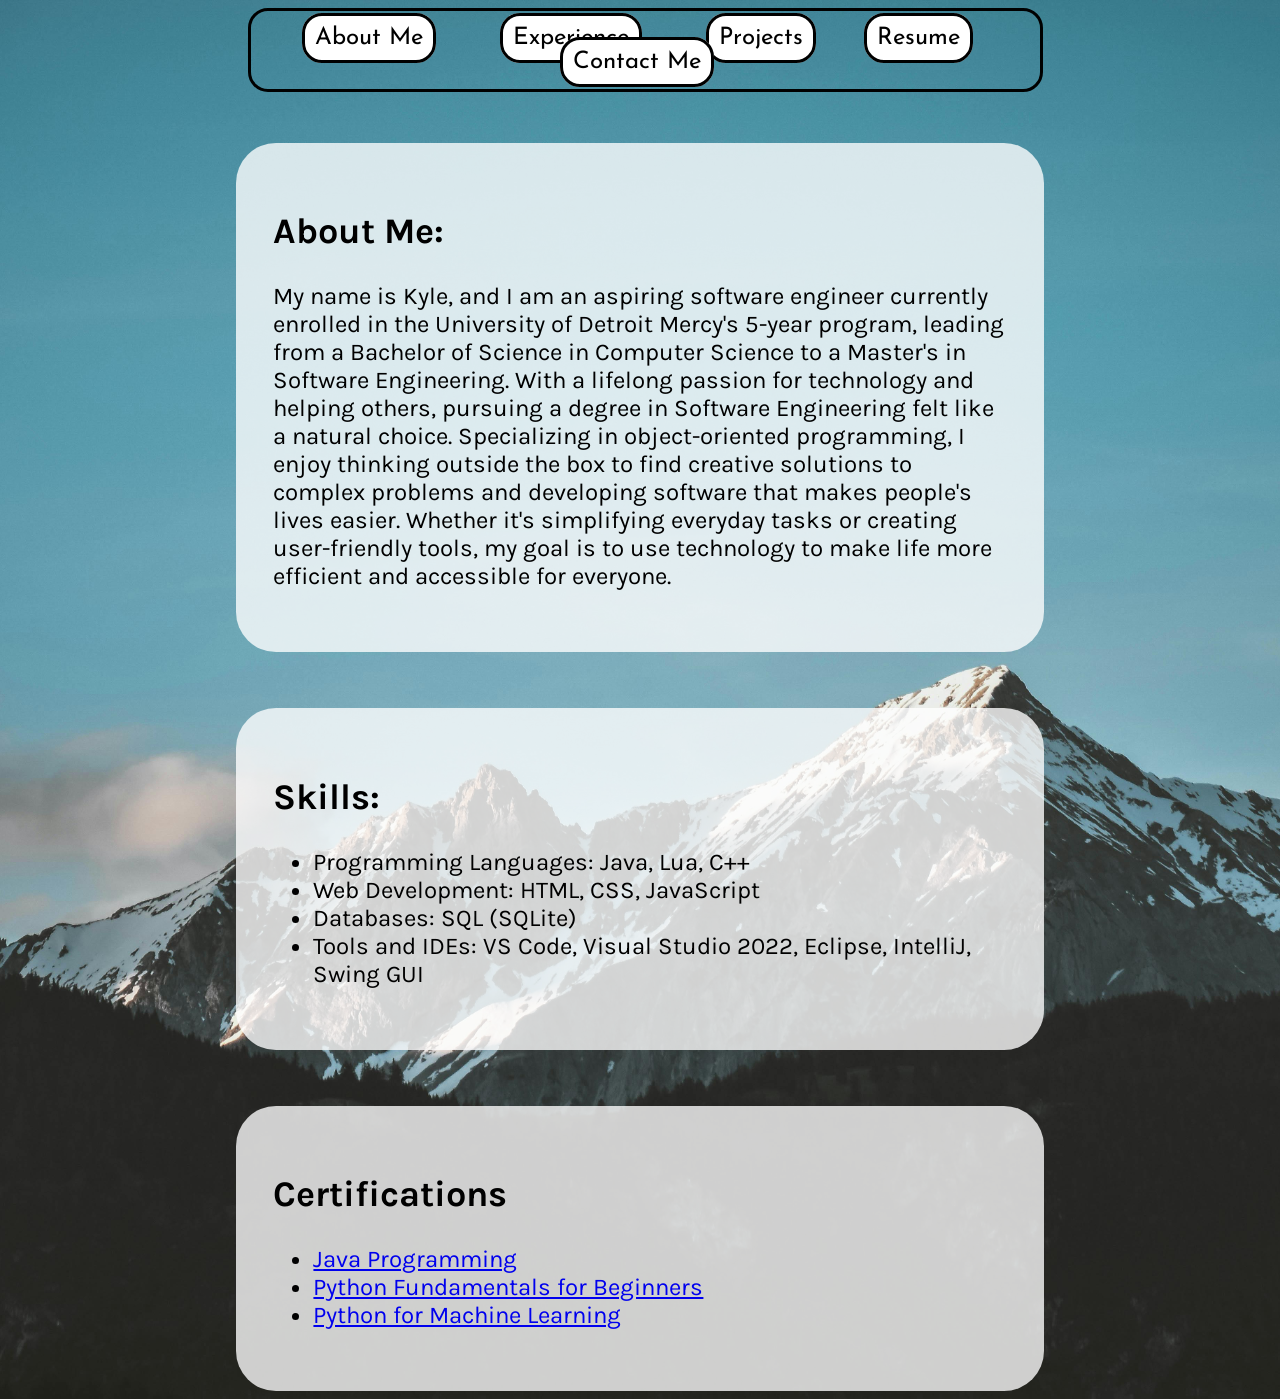
<file: index.html>
<!DOCTYPE html>
<html lang="en">
<head>
    <meta charset="UTF-8">
    <meta name="viewport" content="width=device-width, initial-scale=1.0">
    <title>Kyle Karasinski</title>
    <link rel="stylesheet" href="../CSS/formatting.css">

    <link rel="preconnect" href="https://fonts.googleapis.com">
    <link rel="preconnect" href="https://fonts.gstatic.com" crossorigin>
    <link href="https://fonts.googleapis.com/css2?family=Josefin+Sans:ital,wght@0,100..700;1,100..700&display=swap" rel="stylesheet">

    <link rel="preconnect" href="https://fonts.googleapis.com">
    <link rel="preconnect" href="https://fonts.gstatic.com" crossorigin>
    <link href="https://fonts.googleapis.com/css2?family=Karla:ital,wght@0,200..800;1,200..800&display=swap" rel="stylesheet">
</head>

    <body id="indexBody">

        <header>
            <a id="fileLink" href="./index.html">About Me</a> &nbsp;
            <a id="fileLink" href="./experience.html">Experience</a> &nbsp;
            <a id="fileLink" href="./projects.html">Projects</a>
            <a id="fileLink" href="./resume.html">Resume</a> &nbsp;
            <a id="fileLink" href="./contact.html">Contact Me</a> &nbsp;
        </header>

        <div id="aboutMe">
            <h2>About Me:</h2>
                <p id="aboutMeText">
                    My name is Kyle, and I am an aspiring software engineer currently enrolled in the University of Detroit Mercy's 5-year program,
                    leading from a Bachelor of Science in Computer Science to a Master's in Software Engineering. With a lifelong passion for technology
                    and helping others, pursuing a degree in Software Engineering felt like a natural choice. Specializing in object-oriented programming,
                    I enjoy thinking outside the box to find creative solutions to complex problems and developing software that makes people's lives easier. 
                    Whether it's simplifying everyday tasks or creating user-friendly tools, my goal is to use technology to make life more efficient and 
                    accessible for everyone.
                </p>
        </div>

        <br><br>

        <div id="skills">
            <h2>Skills:</h2>
                <ul>
                    <li>
                        Programming Languages: Java, Lua, C++
                    </li>
                    <li>
                        Web Development: HTML, CSS, JavaScript
                    </li>
                    <li>
                        Databases: SQL (SQLite)
                    </li>
                    <li>
                        Tools and IDEs: VS Code, Visual Studio 2022, Eclipse, IntelliJ, Swing GUI
                    </li>
                </ul>
        </div>

        <br><br>

        <div id="certifications">
            <h2>Certifications</h2>
            <ul>
                <li><a href="../Assets/Documents/Certifications/Java Programming.pdf" target="_blank">Java Programming</a></li>
                <li><a href="../Assets/Documents/Certifications/Python - Fundamentals for Beginners.pdf" target="_blank">Python Fundamentals for Beginners</a></li>
                <li><a href="../Assets/Documents/Certifications/Python - Machine Learning.pdf" target="_blank">Python for Machine Learning</a></li>
            </ul>
        </div>

    </body>

</html>
</file>
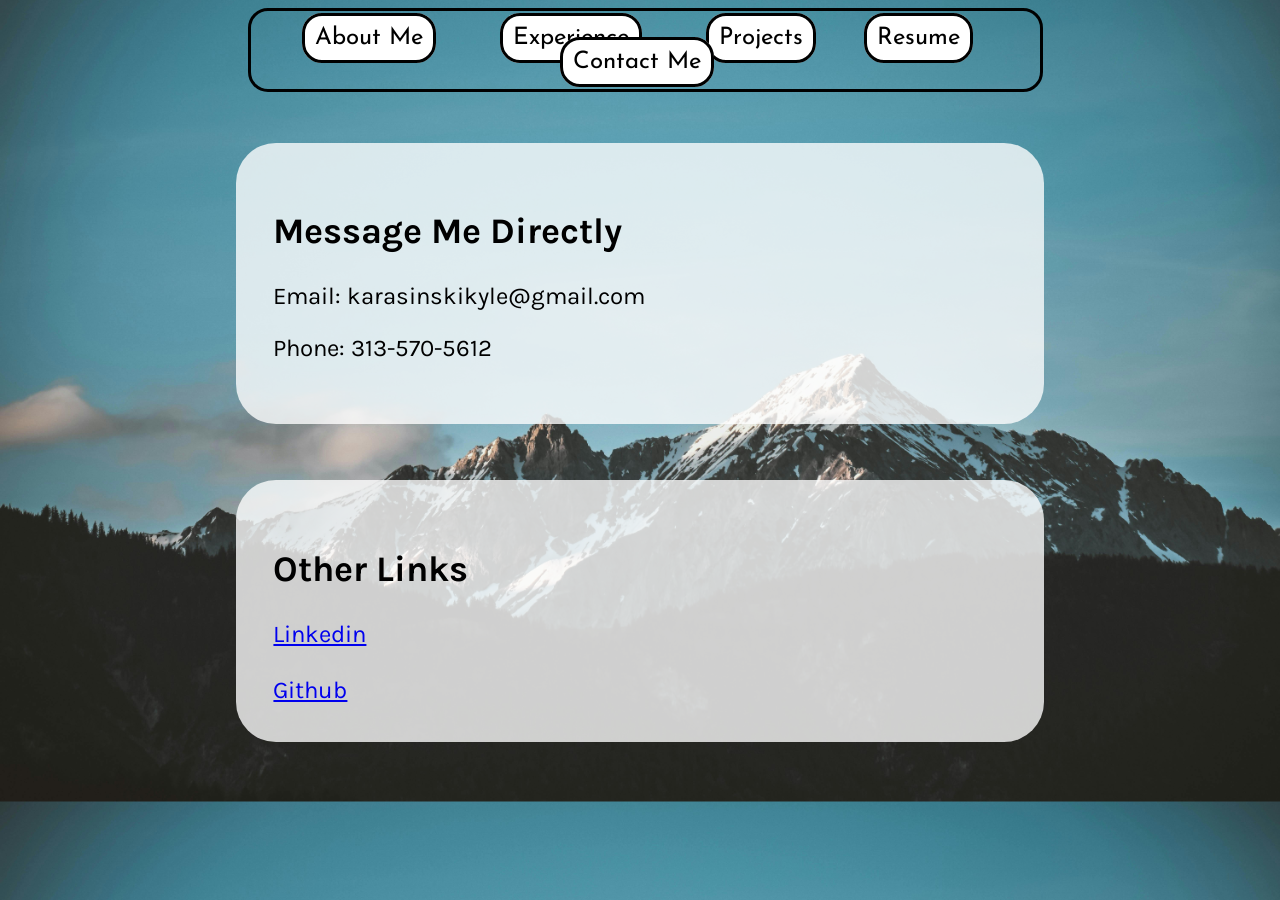
<file: HTML/contact.html>
<!DOCTYPE html>
<html lang="en">
<head>
    <meta charset="UTF-8">
    <meta name="viewport" content="width=device-width, initial-scale=1.0">
    <title>Kyle Karasinski</title>
    <link rel="stylesheet" href="../CSS/formatting.css">

    <link rel="preconnect" href="https://fonts.googleapis.com">
    <link rel="preconnect" href="https://fonts.gstatic.com" crossorigin>
    <link href="https://fonts.googleapis.com/css2?family=Josefin+Sans:ital,wght@0,100..700;1,100..700&display=swap" rel="stylesheet">

    <link rel="preconnect" href="https://fonts.googleapis.com">
    <link rel="preconnect" href="https://fonts.gstatic.com" crossorigin>
    <link href="https://fonts.googleapis.com/css2?family=Karla:ital,wght@0,200..800;1,200..800&display=swap" rel="stylesheet">
</head>

    <body id="contactBody">

        <header>
            <a id="fileLink" href="./index.html">About Me</a> &nbsp;
            <a id="fileLink" href="./experience.html">Experience</a> &nbsp;
            <a id="fileLink" href="./projects.html">Projects</a>
            <a id="fileLink" href="./resume.html">Resume</a> &nbsp;
            <a id="fileLink" href="./contact.html">Contact Me</a> &nbsp;
        </header>

        <div id="contacts">
            <h2>Message Me Directly</h2>
            <p>Email: karasinskikyle@gmail.com</p>
            <p>Phone: 313-570-5612</p>
        </div>

        <br><br>

        <div id="contacts">
            <h2>Other Links</h2>
            <a href="https://www.linkedin.com/in/kyle-karasinski/" target="_blank">Linkedin</a>
            <br><br>
            <a href="https://github.com/kylekarasinski" target="_blank">Github</a>
        </div>

    </body>

</html>
</file>
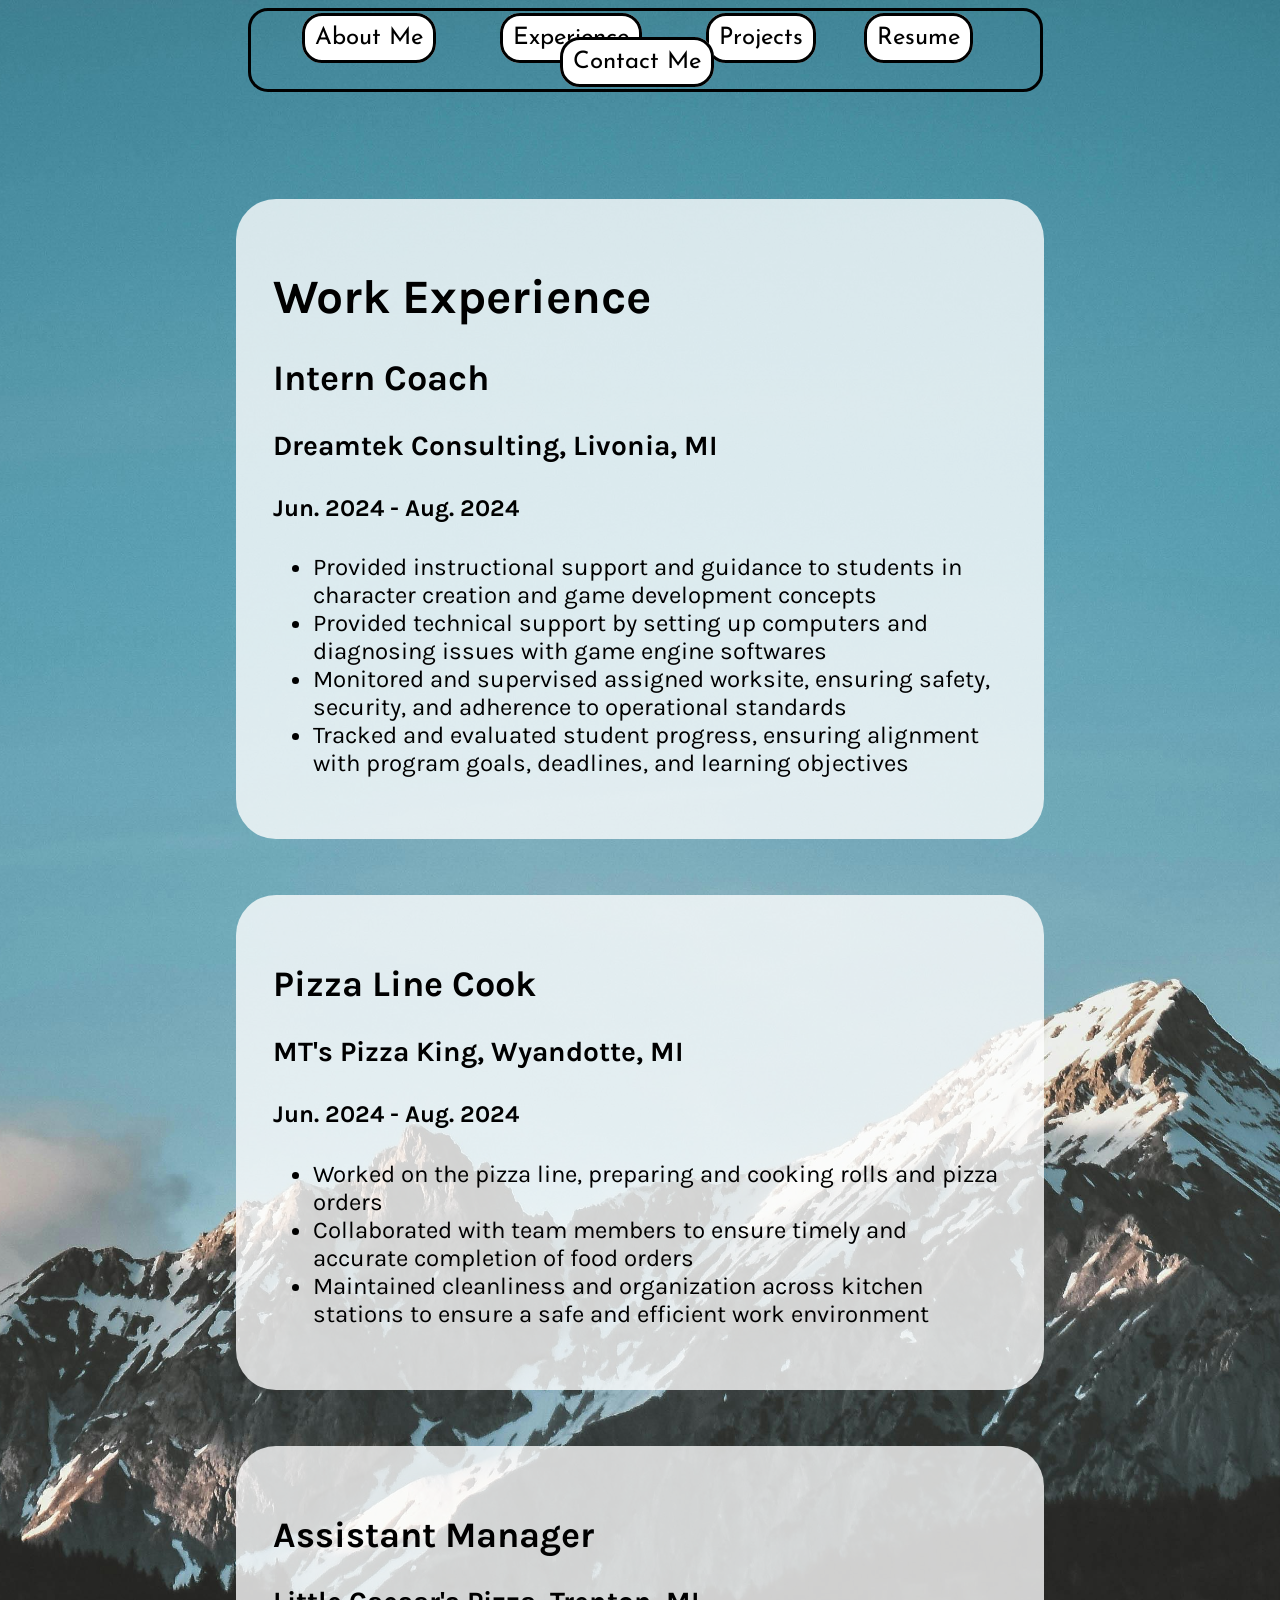
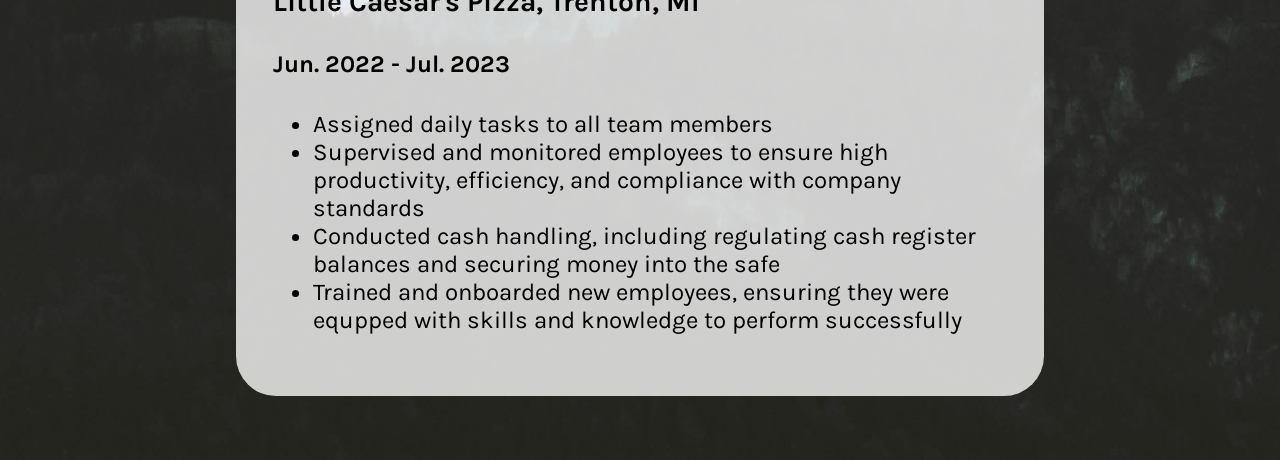
<file: HTML/experience.html>
<!DOCTYPE html>
<html lang="en">
<head>
    <meta charset="UTF-8">
    <meta name="viewport" content="width=device-width, initial-scale=1.0">
    <title>Kyle Karasinski</title>
    <link rel="stylesheet" href="../CSS/formatting.css">

    <link rel="preconnect" href="https://fonts.googleapis.com">
    <link rel="preconnect" href="https://fonts.gstatic.com" crossorigin>
    <link href="https://fonts.googleapis.com/css2?family=Josefin+Sans:ital,wght@0,100..700;1,100..700&display=swap" rel="stylesheet">

    <link rel="preconnect" href="https://fonts.googleapis.com">
    <link rel="preconnect" href="https://fonts.gstatic.com" crossorigin>
    <link href="https://fonts.googleapis.com/css2?family=Karla:ital,wght@0,200..800;1,200..800&display=swap" rel="stylesheet">
</head>

    <body id="experienceBody">

        <header>
            <a id="fileLink" href="./index.html">About Me</a> &nbsp;
            <a id="fileLink" href="./experience.html">Experience</a> &nbsp;
            <a id="fileLink" href="./projects.html">Projects</a>
            <a id="fileLink" href="./resume.html">Resume</a> &nbsp;
            <a id="fileLink" href="./contact.html">Contact Me</a> &nbsp;
        </header>

        <br><br>
    
        <div id="jobDesc">
            <h1>Work Experience</h2>

            <h2>Intern Coach</h2>
            <h3>Dreamtek Consulting, Livonia, MI</h3>
                <h4>Jun. 2024 - Aug. 2024</h4>
                <ul>
                    <li>
                        Provided instructional support and guidance to students in character creation and game development concepts
                    </li>
                    <li>
                        Provided technical support by setting up computers and diagnosing issues with game engine softwares
                    </li>
                    <li>
                        Monitored and supervised assigned worksite, ensuring safety, security, and adherence to operational standards
                    </li>
                    <li>
                        Tracked and evaluated student progress, ensuring alignment with program goals, deadlines, and learning objectives
                    </li>
                </ul>
            </div>

            <br><br>

            <div id="jobDesc">
            <h2>Pizza Line Cook</h2>
                <h3>MT's Pizza King, Wyandotte, MI</h5>
                    <h4>Jun. 2024 - Aug. 2024</h4>
                    <ul>
                        <li>
                            Worked on the pizza line, preparing and cooking rolls and pizza orders
                        </li>
                        <li>
                            Collaborated with team members to ensure timely and accurate completion of food orders
                        </li>
                        <li>
                            Maintained cleanliness and organization across kitchen stations to ensure a safe and efficient work environment
                        </li>
                    </ul>
            </div>

            <br><br>

            <div id="jobDesc">
                <h2>Assistant Manager</h2>
                    <h3>Little Caesar's Pizza, Trenton, MI</h5>
                        <h4>Jun. 2022 - Jul. 2023</h4>
                        <ul>
                            <li>
                                Assigned daily tasks to all team members
                            </li>
                            <li>
                                Supervised and monitored employees to ensure high productivity, efficiency, and compliance with company standards
                            </li>
                            <li>
                                Conducted cash handling, including regulating cash register balances and securing money into the safe
                            </li>
                            <li>
                                Trained and onboarded new employees, ensuring they were equpped with skills and knowledge to perform successfully
                            </li>
                        </ul>
            </div>

            <br><br>
   
    </body>

</html>
</file>
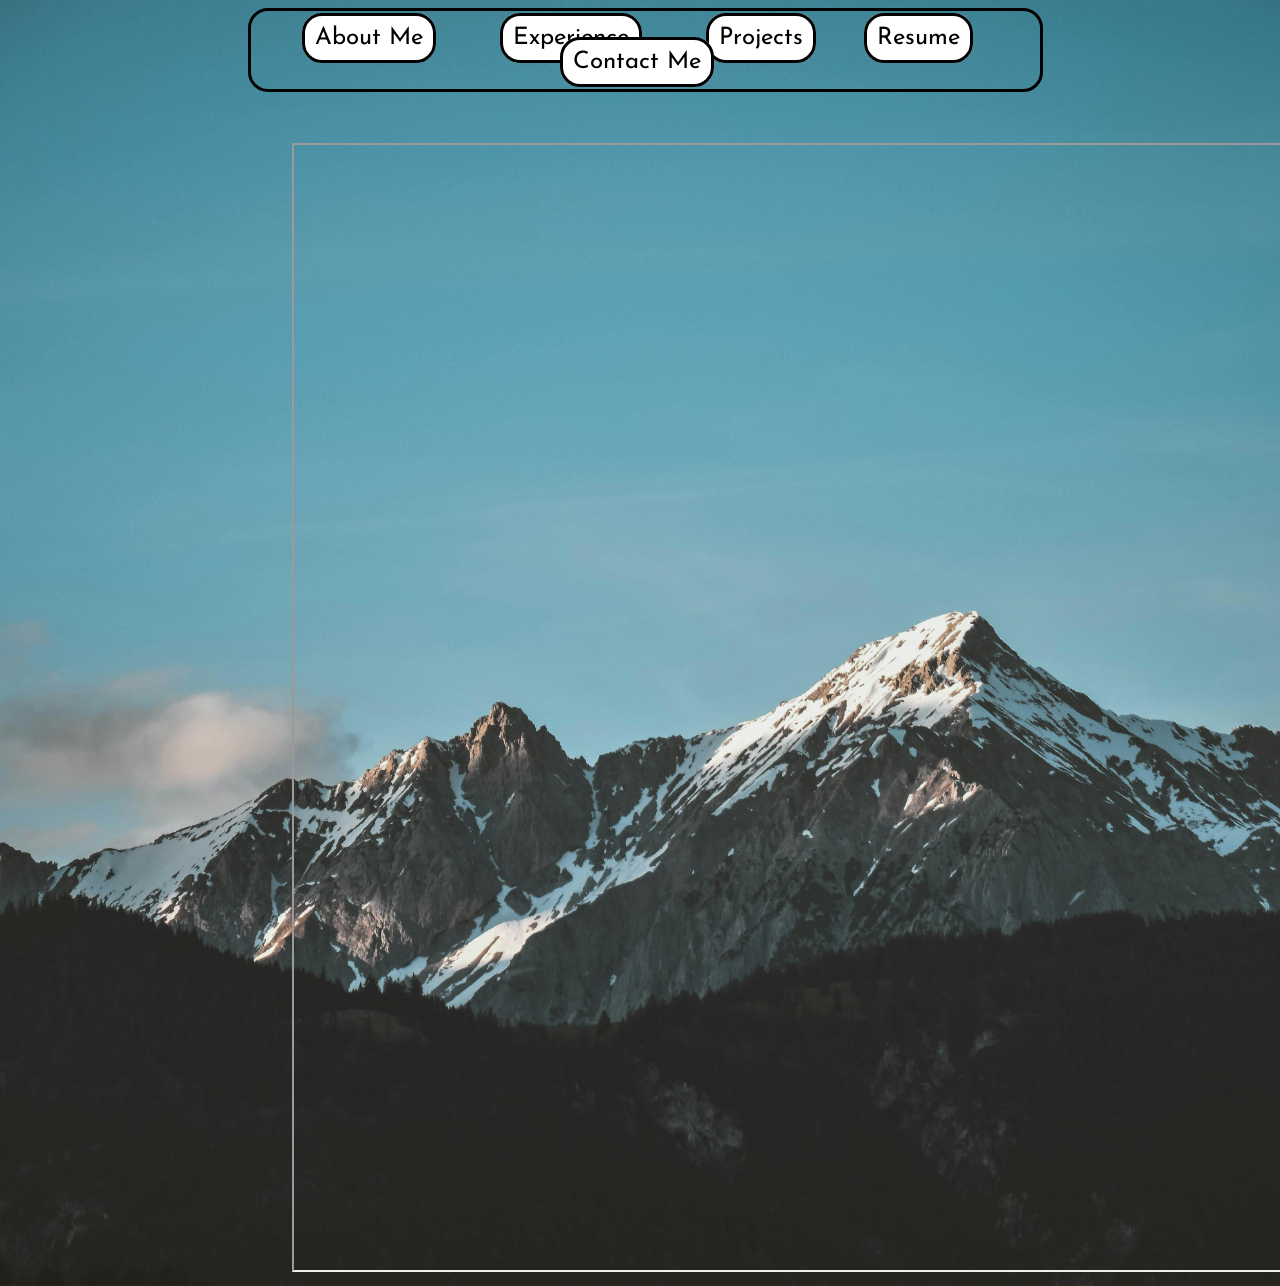
<file: HTML/resume.html>
<!DOCTYPE html>
<html lang="en">
<head>
    <meta charset="UTF-8">
    <meta name="viewport" content="width=device-width, initial-scale=1.0">
    <title>Kyle Karasinski</title>
    <link rel="stylesheet" href="../CSS/formatting.css">

    <link rel="preconnect" href="https://fonts.googleapis.com">
    <link rel="preconnect" href="https://fonts.gstatic.com" crossorigin>
    <link href="https://fonts.googleapis.com/css2?family=Josefin+Sans:ital,wght@0,100..700;1,100..700&display=swap" rel="stylesheet">

    <link rel="preconnect" href="https://fonts.googleapis.com">
    <link rel="preconnect" href="https://fonts.gstatic.com" crossorigin>
    <link href="https://fonts.googleapis.com/css2?family=Karla:ital,wght@0,200..800;1,200..800&display=swap" rel="stylesheet">
</head>

    <body id="resumeBody">

        <header>
            <a id="fileLink" href="./index.html">About Me</a> &nbsp;
            <a id="fileLink" href="./experience.html">Experience</a> &nbsp;
            <a id="fileLink" href="./projects.html">Projects</a>
            <a id="fileLink" href="./resume.html">Resume</a> &nbsp;
            <a id="fileLink" href="./contact.html">Contact Me</a> &nbsp;
        </header>

        <div id="resume">
            <iframe src="../Assets/Documents/Kyle Karasinski - Resume.pdf" width="1000px" height="1125px"></iframe>
        </div>    

    </body>
</html>
</file>
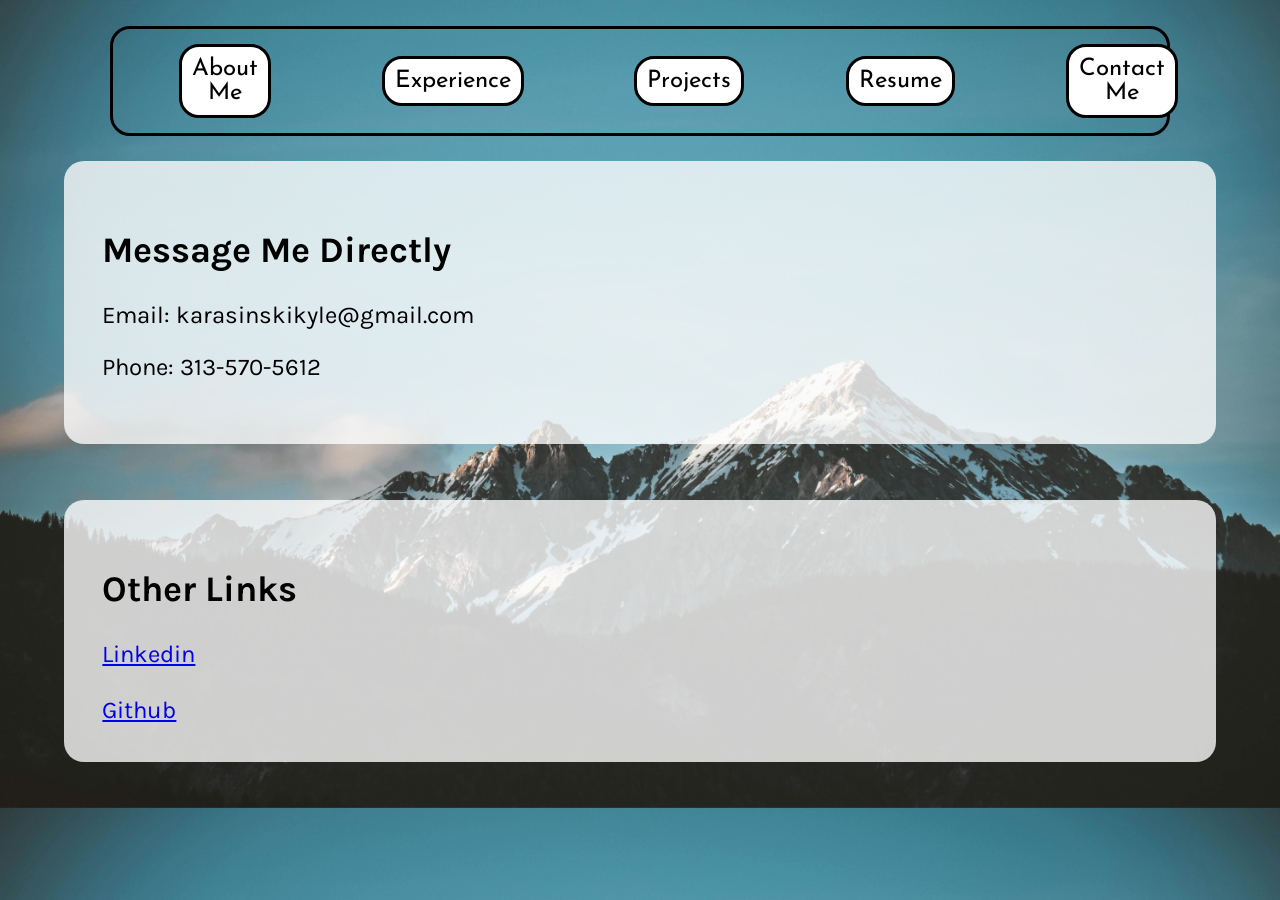
<file: docs/HTML/contact.html>
<!DOCTYPE html>
<html lang="en">
<head>
    <meta charset="UTF-8">
    <meta name="viewport" content="width=device-width, initial-scale=1.0">
    <title>Kyle Karasinski</title>
    <link rel="stylesheet" href="../CSS/formatting.css">

    <link rel="preconnect" href="https://fonts.googleapis.com">
    <link rel="preconnect" href="https://fonts.gstatic.com" crossorigin>
    <link href="https://fonts.googleapis.com/css2?family=Josefin+Sans:ital,wght@0,100..700;1,100..700&display=swap" rel="stylesheet">

    <link rel="preconnect" href="https://fonts.googleapis.com">
    <link rel="preconnect" href="https://fonts.gstatic.com" crossorigin>
    <link href="https://fonts.googleapis.com/css2?family=Karla:ital,wght@0,200..800;1,200..800&display=swap" rel="stylesheet">
</head>

    <body id="contactBody">

        <nav>
            <a id="fileLink" href="../index.html">About Me</a> &nbsp;
            <a id="fileLink" href="./experience.html">Experience</a> &nbsp;
            <a id="fileLink" href="./projects.html">Projects</a>
            <a id="fileLink" href="./resume.html">Resume</a> &nbsp;
            <a id="fileLink" href="./contact.html">Contact Me</a> &nbsp;
        </nav>

        <div id="contacts">
            <h2>Message Me Directly</h2>
            <p>Email: karasinskikyle@gmail.com</p>
            <p>Phone: 313-570-5612</p>
        </div>

        <br><br>

        <div id="contacts">
            <h2>Other Links</h2>
            <a href="https://www.linkedin.com/in/kyle-karasinski/" target="_blank">Linkedin</a>
            <br><br>
            <a href="https://github.com/kylekarasinski" target="_blank">Github</a>
        </div>

    </body>

</html>
</file>
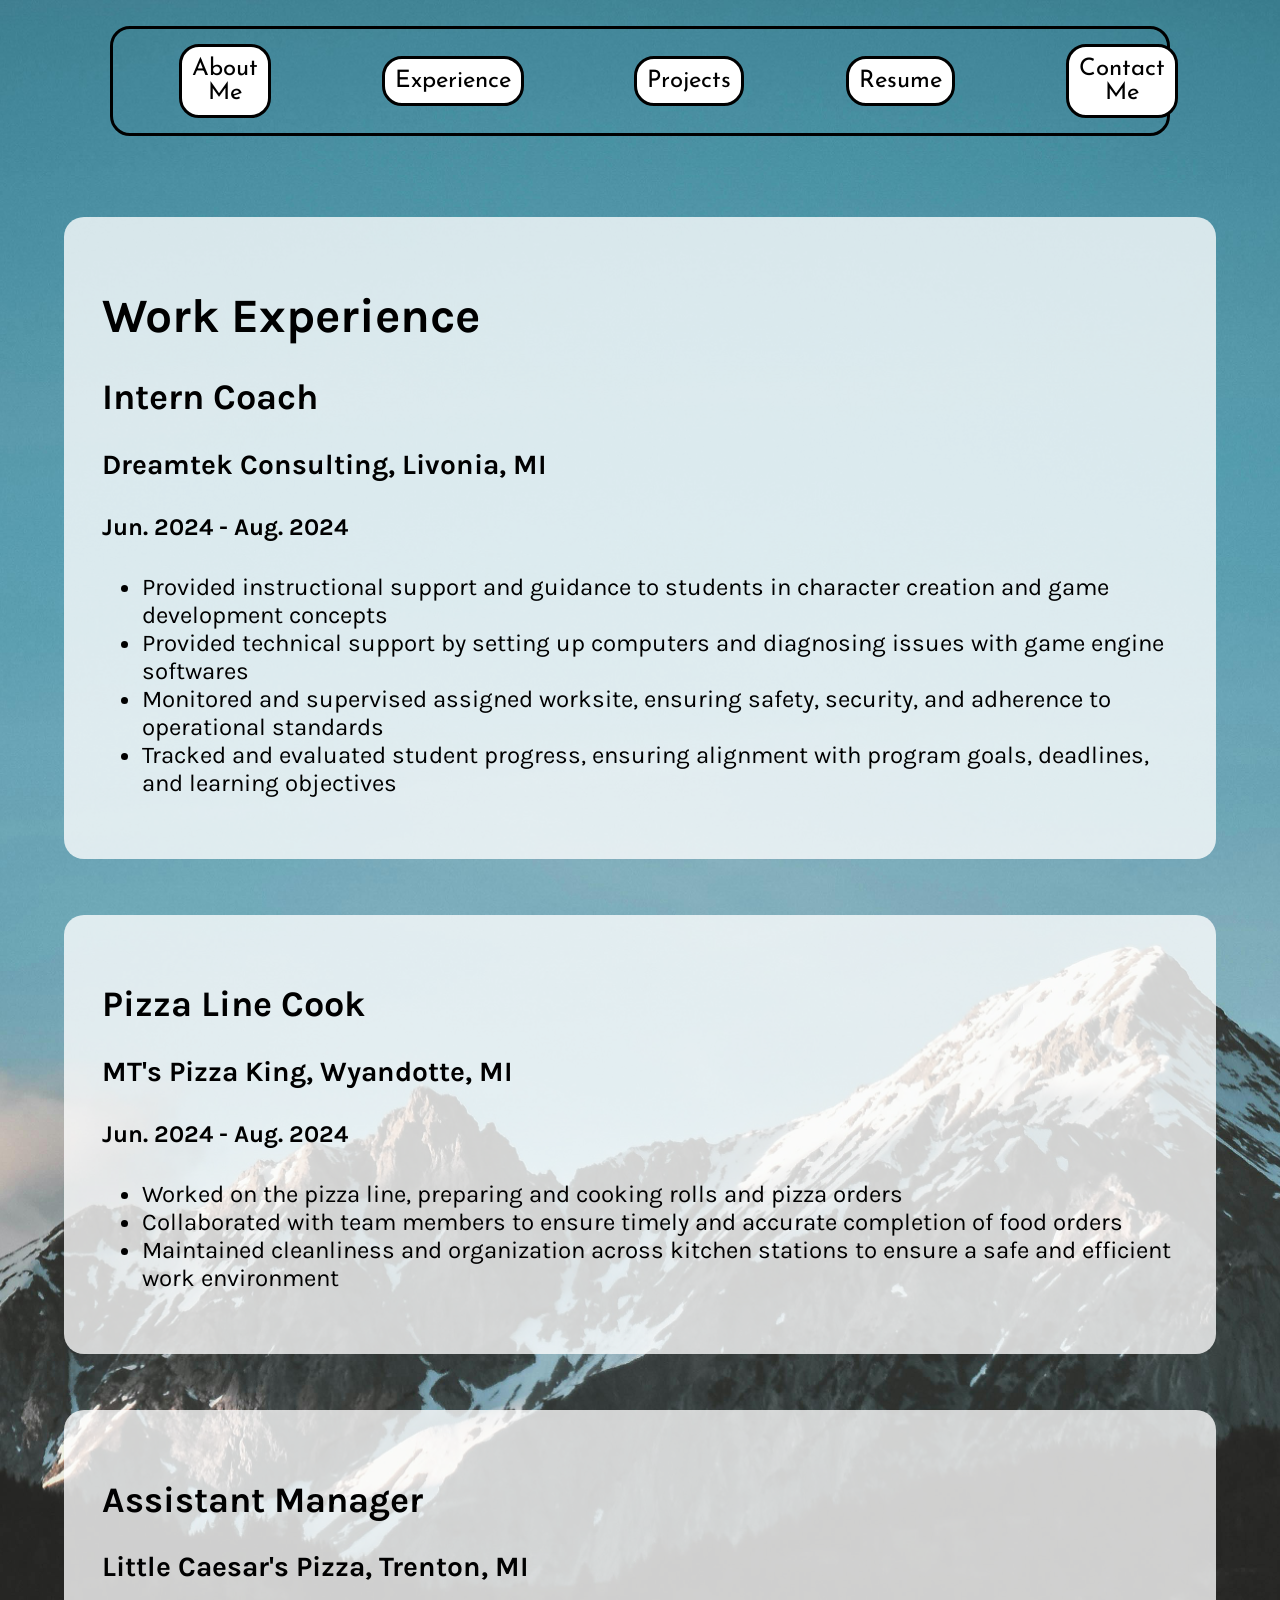
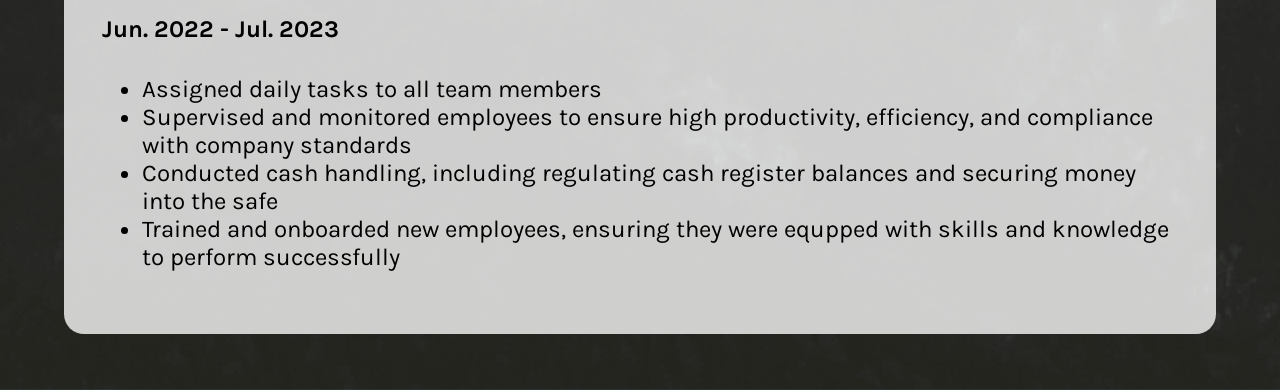
<file: docs/HTML/experience.html>
<!DOCTYPE html>
<html lang="en">
<head>
    <meta charset="UTF-8">
    <meta name="viewport" content="width=device-width, initial-scale=1.0">
    <title>Kyle Karasinski</title>
    <link rel="stylesheet" href="../CSS/formatting.css">

    <link rel="preconnect" href="https://fonts.googleapis.com">
    <link rel="preconnect" href="https://fonts.gstatic.com" crossorigin>
    <link href="https://fonts.googleapis.com/css2?family=Josefin+Sans:ital,wght@0,100..700;1,100..700&display=swap" rel="stylesheet">

    <link rel="preconnect" href="https://fonts.googleapis.com">
    <link rel="preconnect" href="https://fonts.gstatic.com" crossorigin>
    <link href="https://fonts.googleapis.com/css2?family=Karla:ital,wght@0,200..800;1,200..800&display=swap" rel="stylesheet">
</head>

    <body id="experienceBody">

        <nav>
            <a id="fileLink" href="../index.html">About Me</a> &nbsp;
            <a id="fileLink" href="./experience.html">Experience</a> &nbsp;
            <a id="fileLink" href="./projects.html">Projects</a>
            <a id="fileLink" href="./resume.html">Resume</a> &nbsp;
            <a id="fileLink" href="./contact.html">Contact Me</a> &nbsp;
        </nav>

        <br><br>
    
        <div id="jobDesc">
            <h1>Work Experience</h2>

            <h2>Intern Coach</h2>
            <h3>Dreamtek Consulting, Livonia, MI</h3>
                <h4>Jun. 2024 - Aug. 2024</h4>
                <ul>
                    <li>
                        Provided instructional support and guidance to students in character creation and game development concepts
                    </li>
                    <li>
                        Provided technical support by setting up computers and diagnosing issues with game engine softwares
                    </li>
                    <li>
                        Monitored and supervised assigned worksite, ensuring safety, security, and adherence to operational standards
                    </li>
                    <li>
                        Tracked and evaluated student progress, ensuring alignment with program goals, deadlines, and learning objectives
                    </li>
                </ul>
            </div>

            <br><br>

            <div id="jobDesc">
            <h2>Pizza Line Cook</h2>
                <h3>MT's Pizza King, Wyandotte, MI</h5>
                    <h4>Jun. 2024 - Aug. 2024</h4>
                    <ul>
                        <li>
                            Worked on the pizza line, preparing and cooking rolls and pizza orders
                        </li>
                        <li>
                            Collaborated with team members to ensure timely and accurate completion of food orders
                        </li>
                        <li>
                            Maintained cleanliness and organization across kitchen stations to ensure a safe and efficient work environment
                        </li>
                    </ul>
            </div>

            <br><br>

            <div id="jobDesc">
                <h2>Assistant Manager</h2>
                    <h3>Little Caesar's Pizza, Trenton, MI</h5>
                        <h4>Jun. 2022 - Jul. 2023</h4>
                        <ul>
                            <li>
                                Assigned daily tasks to all team members
                            </li>
                            <li>
                                Supervised and monitored employees to ensure high productivity, efficiency, and compliance with company standards
                            </li>
                            <li>
                                Conducted cash handling, including regulating cash register balances and securing money into the safe
                            </li>
                            <li>
                                Trained and onboarded new employees, ensuring they were equpped with skills and knowledge to perform successfully
                            </li>
                        </ul>
            </div>

            <br><br>
   
    </body>

</html>
</file>
<file: CSS/formatting.css>
body {
    /*Image source: Photo by Stephan Seeber from Pexels: https://www.pexels.com/photo/snow-top-mountain-under-clear-sky-1054218/*/
    background-image: url('../Assets/Pictures/background.jpg');
    background-size:cover;
    background-position: center;
    font-family: 'Karla';
    font-size: 1.5rem;
}

header {
    font-family: 'Josefin Sans';
    width: 60%;
    text-align: center;
    border: 3px solid #000000;
    padding: 15px;
    margin-bottom: 4%;
    margin-left: 19%;
    border-radius: 20px;
}

#fileLink {
    border: 3px solid #000000;
    margin: 20px;
    color: black;
    background-color: #ffffff;
    padding: 10px;
    border-radius: 20px;
    text-decoration: none;
}

#resume {
    margin-left: 22.5%;
}

#contacts, #aboutMe, #skills, #certifications, #projects, #jobDesc {
    border-radius: 40px;
    background-color: rgba(255, 255, 255, 0.781);
    padding: 3%;
    margin-left: 18%;
    margin-right: 18%;
}
</file>
<file: docs/CSS/formatting.css>
/* Body */
body {
    background-image: url('../Assets/Pictures/background.jpg');
    background-size: cover;
    background-position: center;
    font-family: 'Karla';
    font-size: 1.5rem;
    margin: 0;
    padding: 0;
}

/* Nav */
nav {
    font-family: 'Josefin Sans';
    width: 80%; /* Increase width for better responsiveness */
    text-align: center;
    border: 3px solid #000000;
    padding: 15px;
    margin: 2% auto; /* Center align the nav */
    border-radius: 20px;
    display: flex;           /* Enable flexbox layout */
    justify-content: space-evenly;  /* Evenly space the links */
    align-items: center;     /* Vertically center the links */
}

/* Links in nav */
#fileLink {
    border: 3px solid #000000;
    color: black;
    background-color: #ffffff;
    padding: 10px;
    margin-left: 5%;
    margin-right: 5%;
    border-radius: 20px;
    text-decoration: none;
    display: inline-block;   /* Make sure the links are inline elements */
}

/* Resume Section */
#resume {
    margin-left: 22.5%; /* Corrected margin */
}

#resume {
    width: 100%;         /* Makes the container take up full width of its parent */
    max-width: 1000px;   /* Ensures that the iframe doesn't get too large */
    margin: 0 auto;      /* Centers the container horizontally */
}

#resume iframe {
    width: 100%;         /* Makes the iframe take up the full width of its container */
    height: 100vh;       /* Makes the iframe height take up the full viewport height */
    border: none;        /* Removes the border around the iframe */
}

/* Video Element Styling */
video {
    width: 100%;        /* Make videos take up the full width of their container */
    max-width: 640px;   /* Set a max width to prevent videos from getting too large */
    height: auto;       /* Maintain aspect ratio */
    display: block;     /* Makes the video behave like a block-level element */
    margin-right: auto;    /* Center the video horizontally */
    border-radius: 10px; /* Optional: to add rounded corners to the video */
}


/* Main sections */
#contacts, #aboutMe, #skills, #certifications, #projects, #jobDesc {
    border-radius: 20px;
    background-color: rgba(255, 255, 255, 0.781);
    padding: 3%;
    margin-left: 5%; /* More margin for mobile */
    margin-right: 5%; /* More margin for mobile */
}

/* Media Queries for Mobile Devices */
@media screen and (max-width: 768px) {
    body {
        background-image: url('../Assets/Pictures/background.jpg');
        background-size: cover;
        background-position: center;
        font-family: 'Karla';
        font-size: 1.5rem;
        margin: 0;
        padding: 0;
    }

    /* Nav adjustments */
    nav {
        width: 95%; /* Use more width for smaller screens */
        margin-left: 2%;
        margin-right: 2%;
        flex-direction: column;  /* Stack the links vertically on small screens */
        align-items: flex-start; /* Align links to the left when stacked */
    }

    /* Adjust font size for readability */
    body {
        font-size: 1.2rem;
    }

    /* Make the sections more compact */
    #contacts, #aboutMe, #skills, #certifications, #projects, #jobDesc {
        margin-left: 5%;
        margin-right: 5%;
        padding: 4%;
    }

    /* Adjust links */
    #fileLink {
        padding: 8px;
        margin: 10px;
    }

    /* Adjust Resume Margin for Mobile */
    #resume {
        margin:0%;
    }
}
</file>
